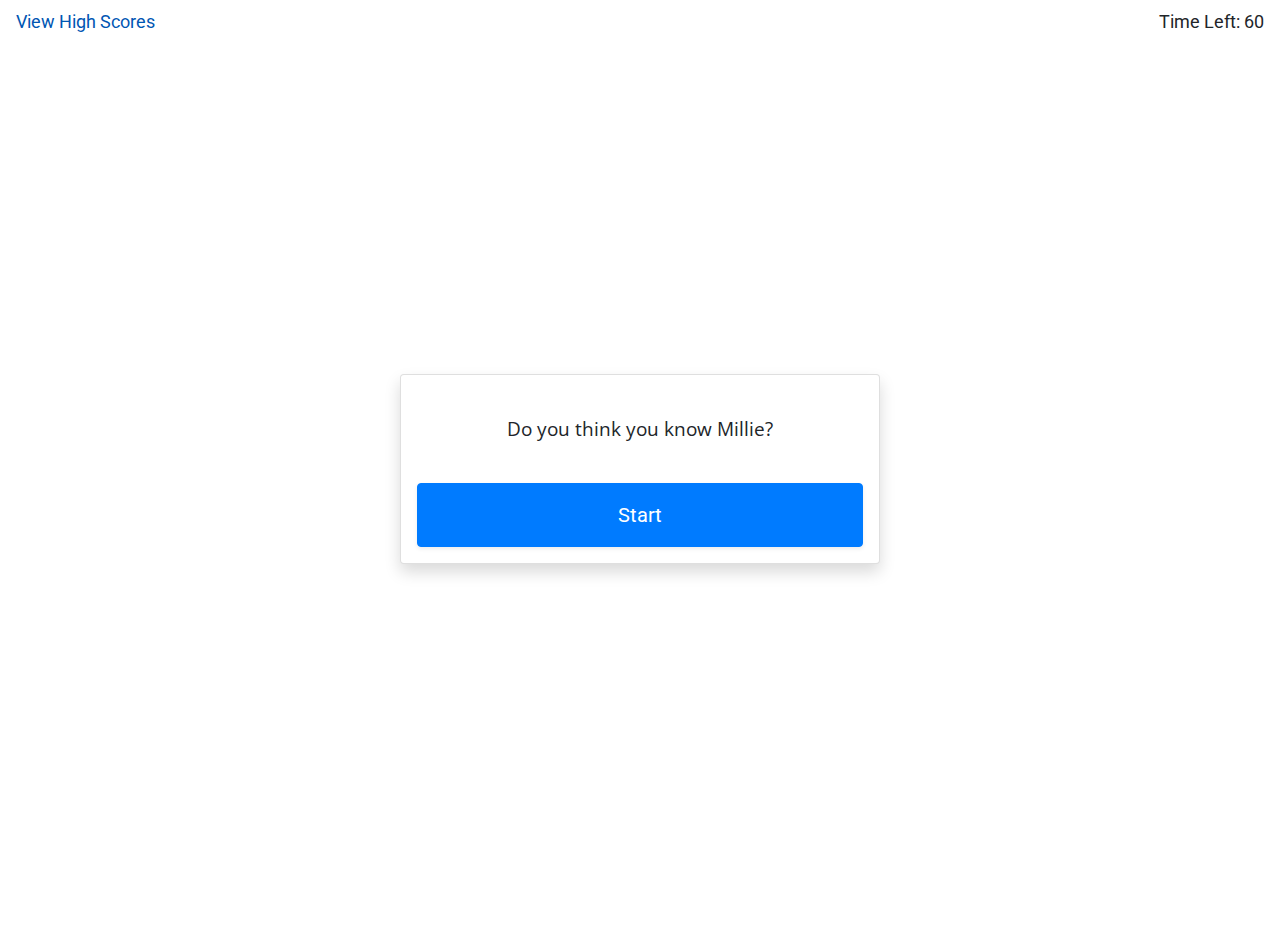
<file: index.html>
<!DOCTYPE html>
<html lang="en">

<head>
  <meta charset="UTF-8">
  <meta name="viewport" content="width=device-width, initial-scale=1.0">
  <!-- BootStrap -->
  <link rel="stylesheet" href="https://stackpath.bootstrapcdn.com/bootstrap/4.4.1/css/bootstrap.min.css"
    integrity="sha384-Vkoo8x4CGsO3+Hhxv8T/Q5PaXtkKtu6ug5TOeNV6gBiFeWPGFN9MuhOf23Q9Ifjh" crossorigin="anonymous">
  <!-- Google Fonts -->
  <link href="https://fonts.googleapis.com/css2?family=Open+Sans:wght@700&family=Roboto:wght@700&display=swap"
    rel="stylesheet">
  <!-- jQuery -->
  <script src="https://ajax.googleapis.com/ajax/libs/jquery/3.4.1/jquery.min.js"></script>
  <!-- CSS -->
  <link rel="stylesheet" href="style.css">
  <title>Millie Quiz</title>
</head>

<body>
  <!-- Nav -->
  <nav>
    <ul class="nav d-flex justify-content-between">
      <li class="nav-item">
        <a class="nav-link active" href="./highscores.html">View High Scores</a>
      </li>
      <li class="nav-item">
        <div class="nav-link active">Time Left:<span id="time"></span></div>
      </li>
    </ul>
  </nav>
  <!-- Main -->
  <main class="d-flex justify-content-center align-items-center">
    <!-- Container -->
    <div class="container card shadow p-3 mb-5 bg-white rounded">
      <!-- Question Container -->
      <div id="question-container">
        <!-- Questions -->
        <div id="question" class="text-center p-4 mb-3">Question</div>
        <!-- Answer Buttons -->
        <div id="answer-buttons" class="btn-grid">
          <div class="row d-flex justify-content-around">
            <button class="answer btn btn-primary shadow-sm p-3 mb-5 rounded img-fluid" id="answer0">Answer 1</button>
            <button class="answer btn btn-primary shadow-sm p-3 mb-5 rounded img-fluid" id="answer1">Answer 2</button>
          </div>
          <div class="row d-flex justify-content-around">
            <button class="answer btn btn-primary shadow-sm p-3 mb-5 rounded img-fluid" id="answer2">Answer 3</button>
            <button class="answer btn btn-primary shadow-sm p-3 mb-5 rounded img-fluid" id="answer3">Answer 4</button>
          </div>
        </div>
      </div>
      <!-- Start -->
      <div class="d-flex justify-content-center">
        <button type="button" id="start-btn"
          class="start-btn btn btn-primary btn-lg btn-block shadow-sm p-3 rounded">Start</button>
      </div>
      <!-- Submit Initials -->
      <div class="text-center" id="end">
        <p>Please enter your initials</p>
        <div class="form-group">
          <input type="text" class="form-control" id="initials" placeholder="Initials" name="name">
        </div>
        <button type="button" id="sumbit-btn"
          class="submit-btn btn btn-primary btn-lg btn-block shadow-sm p-3 rounded mb-2">Submit</button>
      </div>
      <span id="user-correct" class="text-center"></span>
    </div>
  </main>
  <!-- JS -->
  <script src="script.js"></script>
</body>

</html>
</file>
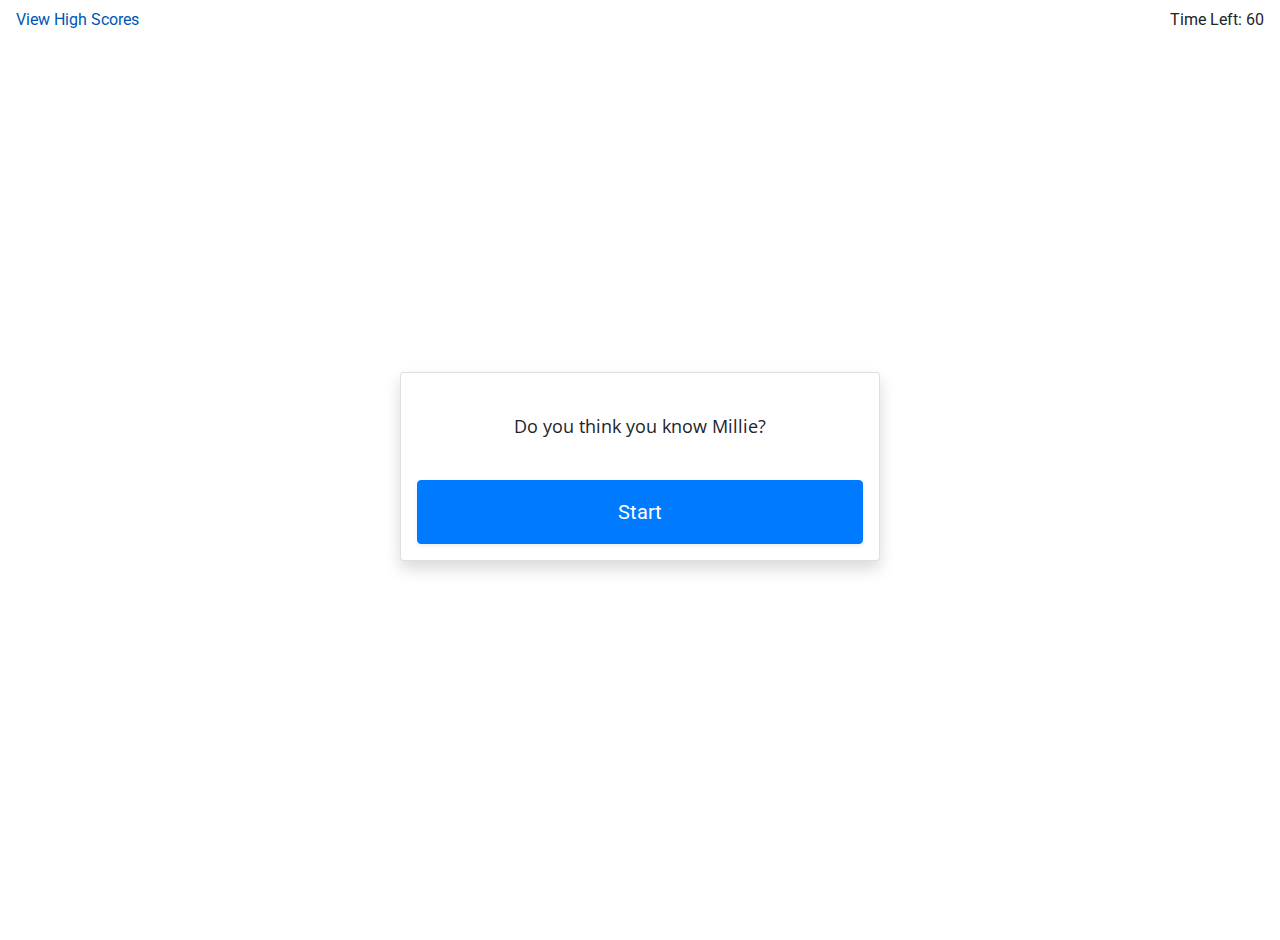
<file: 04-Homework/index.html>
<!DOCTYPE html>
<html lang="en">

<head>
  <meta charset="UTF-8">
  <meta name="viewport" content="width=device-width, initial-scale=1.0">
  <!-- BootStrap -->
  <link rel="stylesheet" href="https://stackpath.bootstrapcdn.com/bootstrap/4.4.1/css/bootstrap.min.css"
    integrity="sha384-Vkoo8x4CGsO3+Hhxv8T/Q5PaXtkKtu6ug5TOeNV6gBiFeWPGFN9MuhOf23Q9Ifjh" crossorigin="anonymous">
  <!-- Google Fonts -->
  <link href="https://fonts.googleapis.com/css2?family=Open+Sans:wght@700&family=Roboto:wght@700&display=swap"
    rel="stylesheet">
  <!-- jQuery -->
  <script src="https://ajax.googleapis.com/ajax/libs/jquery/3.4.1/jquery.min.js"></script>
  <!-- CSS -->
  <link rel="stylesheet" href="style.css">
  <title>Millie Quiz</title>
</head>

<body>
  <!-- Nav -->
  <nav>
    <ul class="nav d-flex justify-content-between">
      <li class="nav-item">
        <a class="nav-link active" href="#">View High Scores</a>
      </li>
      <li class="nav-item">
        <div class="nav-link active">Time Left:<span id="time"></span></div>
      </li>
    </ul>
  </nav>
  <!-- Main -->
  <main class="d-flex justify-content-center align-items-center">
    <!-- Container -->
    <div class="container card shadow p-3 mb-5 bg-white rounded">
      <!-- Question Container -->
      <div id="question-container">
        <!-- Questions -->
        <div id="question" class="text-center p-4 mb-3">Question</div> 
        <!-- Answer Buttons -->
        <div id="answer-buttons" class="btn-grid">
          <div class="row d-flex justify-content-around">
            <button class="answer btn btn-primary shadow-sm p-3 mb-5 rounded" id="answer0">Answer 1</button>
            <button class="answer btn btn-primary shadow-sm p-3 mb-5 rounded" id="answer1">Answer 2</button>
          </div>
          <div class="row d-flex justify-content-around">
            <button class="answer btn btn-primary shadow-sm p-3 mb-5 rounded" id="answer2">Answer 3</button>
            <button class="answer btn btn-primary shadow-sm p-3 mb-5 rounded" id="answer3">Answer 4</button>
          </div>
        </div>
      </div>
      <!-- Start -->
      <div class="d-flex justify-content-center">
        <button type="button" id="start-btn"
          class="start-btn btn btn-primary btn-lg btn-block shadow-sm p-3 rounded">Start</button>
      </div>
      <!-- End -->
      <div class="text-center" id="end">
        <p>Please enter your initials</p>
        <div class="form-group">
          <input type="text" class="form-control" id="inputName" placeholder="Initials" name="name">
        </div>
        <button type="button" id="sumbit-btn"
          class="submit-btn btn btn-primary btn-lg btn-block shadow-sm p-3 rounded mb-2">Submit</button>
      </div>
      <span id="user-correct" class="text-center"></span>
    </div>
  </main>
  <!-- JS -->
  <script src="script.js"></script>
</body>

</html>
</file>
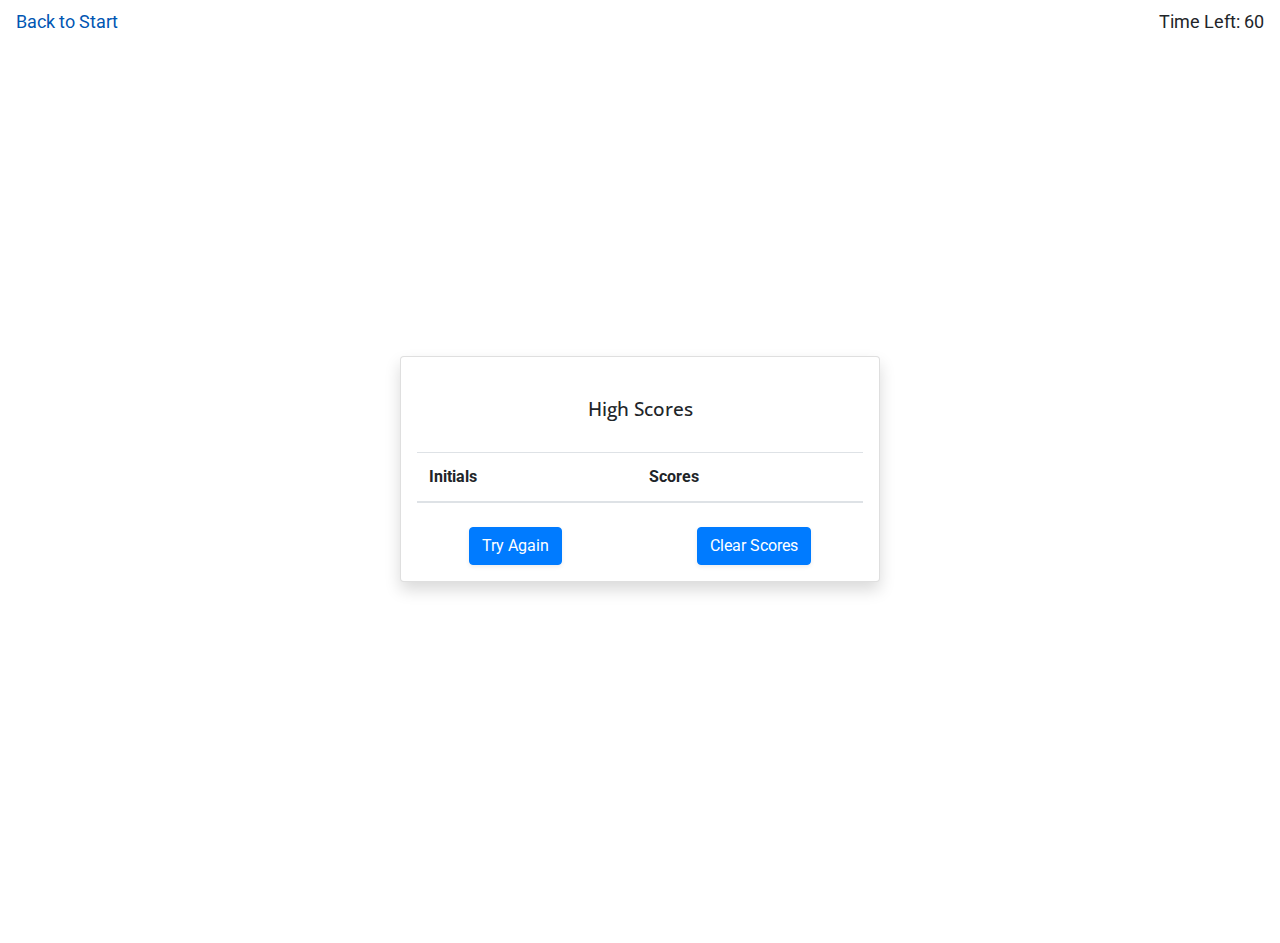
<file: highscores.html>
<!DOCTYPE html>
<html lang="en">

<head>
  <meta charset="UTF-8">
  <meta name="viewport" content="width=device-width, initial-scale=1.0">
  <title>Millie Quiz</title>
  <!-- BootStrap -->
  <link rel="stylesheet" href="https://stackpath.bootstrapcdn.com/bootstrap/4.4.1/css/bootstrap.min.css"
    integrity="sha384-Vkoo8x4CGsO3+Hhxv8T/Q5PaXtkKtu6ug5TOeNV6gBiFeWPGFN9MuhOf23Q9Ifjh" crossorigin="anonymous">
  <!-- Google Fonts -->
  <link href="https://fonts.googleapis.com/css2?family=Open+Sans:wght@700&family=Roboto:wght@700&display=swap"
    rel="stylesheet">
  <!-- jQuery -->
  <script src="https://ajax.googleapis.com/ajax/libs/jquery/3.4.1/jquery.min.js"></script>
  <!-- CSS -->
  <link rel="stylesheet" href="style.css">
</head>

<body>
  <!-- Nav -->
  <nav>
    <ul class="nav d-flex justify-content-between">
      <li class="nav-item">
        <a class="nav-link active" href="./index.html">Back to Start</a>
      </li>
      <li class="nav-item">
        <div class="nav-link active">Time Left:<span id="time"></span></div>
      </li>
    </ul>
  </nav>
  <!-- Main -->
  <main class="d-flex justify-content-center align-items-center">
    <div class="container card shadow p-3 mb-5 bg-white rounded">
      <h1 class="text-center p-4">High Scores</h1>
      <div id="highscore-container">
        <table class="table table-hover mb-4">
          <thead>
            <tr>
              <th scope="col">Initials</th>
              <th scope="col">Scores</th>
            </tr>
          </thead>
          <tbody id="scores-list">
          </tbody>
        </table>
        <!-- Buttons -->
        <div class="row d-flex justify-content-around">
          <a class="btn btn-primary shadow-sm rounded" href="./index.html">Try Again</a>
          <button class="btn btn-primary shadow-sm rounded" id="clear">Clear Scores</button>
        </div>
      </div>
    </div>
  </main>
  <!-- JS -->
  <script src="script.js"></script>
</body>

</html>
</file>
<file: style.css>
html, body {
  height: 100%;
}

nav {
  font-size: large;
}

main {
  height: 100%;
}

.container {
  width: 30rem;
}
/* Question Styling */

#question {
  font-family: 'Open Sans', sans-serif;
  font-size: larger;
}

h1 {
  font-family: 'Open Sans', sans-serif;
  font-size: larger;
}

/* User-Correct Styling */

#user-correct {
  font-size: large;
}

/* Buttons */

/* Answer Buttons */
#answer-buttons .btn {
  height: 125px;
  width: 175px;
  font-family: 'Roboto', sans-serif;
  font-size: 2em;
  text-shadow: 2px 1px black;
  line-height: 1em;
  border: none;
}

#answer-buttons .btn:hover {
  opacity: 0.5;
}

/* Answer Button Images */

/* Quesiton 1 */
.dogs {
  background-image: url(./Assets/dogs.png);
}

.flowers {
  background-image: url(./Assets/flowers.png);
}

.food {
  background-image: url(./Assets/food.png);
}

.cookies {
  background-image: url(./Assets/cookies.png);
}

/* Question 2 */

.park {
  background-image: url(./Assets/park.png);
}

.beach {
  background-image: url(./Assets/beach.png);
}

.home {
  background-image: url(./Assets/home.png);
}

.snow {
  background-image: url(./Assets/snow.png);
}

/* Question 3 */

.annies {
  background-image: url(./Assets/annies.png);
}

.cowels {
  background-image: url(./Assets/cowels.png);
}

.trails {
  background-image: url(./Assets/trails.png);
}

.island {
  background-image: url(./Assets/island.png);
}
</file>
<file: 04-Homework/style.css>
html, body {
  height: 100%;
}

main {
  height: 100%;
}

.container {
  width: 30rem;
}
/* Question Styling */

#question {
  font-family: 'Open Sans', sans-serif;
  font-size: large;
}

/* User-Correct Styling */

#user-correct {
  font-size: large;
}

/* Buttons */

/* Answer Buttons */
#answer-buttons .btn {
  height: 125px;
  width: 175px;
  font-family: 'Roboto', sans-serif;
  font-size: 2em;
  text-shadow: 2px 1px black;
  line-height: 1em;
}

#answer-buttons .btn:hover {
  opacity: 0.5;
}

/* Answer Button Images */

/* Quesiton 1 */
.dogs {
  background-image: url(./Assets/dogs.png);
}

.flowers {
  background-image: url(./Assets/flowers.png);
}

.food {
  background-image: url(./Assets/food.png);
}

.cookies {
  background-image: url(./Assets/cookies.png);
}

/* Question 2 */

.park {
  background-image: url(./Assets/park.png);
}

.beach {
  background-image: url(./Assets/beach.png);
}

.home {
  background-image: url(./Assets/home.png);
}

.snow {
  background-image: url(./Assets/snow.png);
}

/* Question 3 */

.annies {
  background-image: url(./Assets/annies.png);
}

.cowels {
  background-image: url(./Assets/cowels.png);
}

.trails {
  background-image: url(./Assets/trails.png);
}

.island {
  background-image: url(./Assets/island.png);
}
</file>
